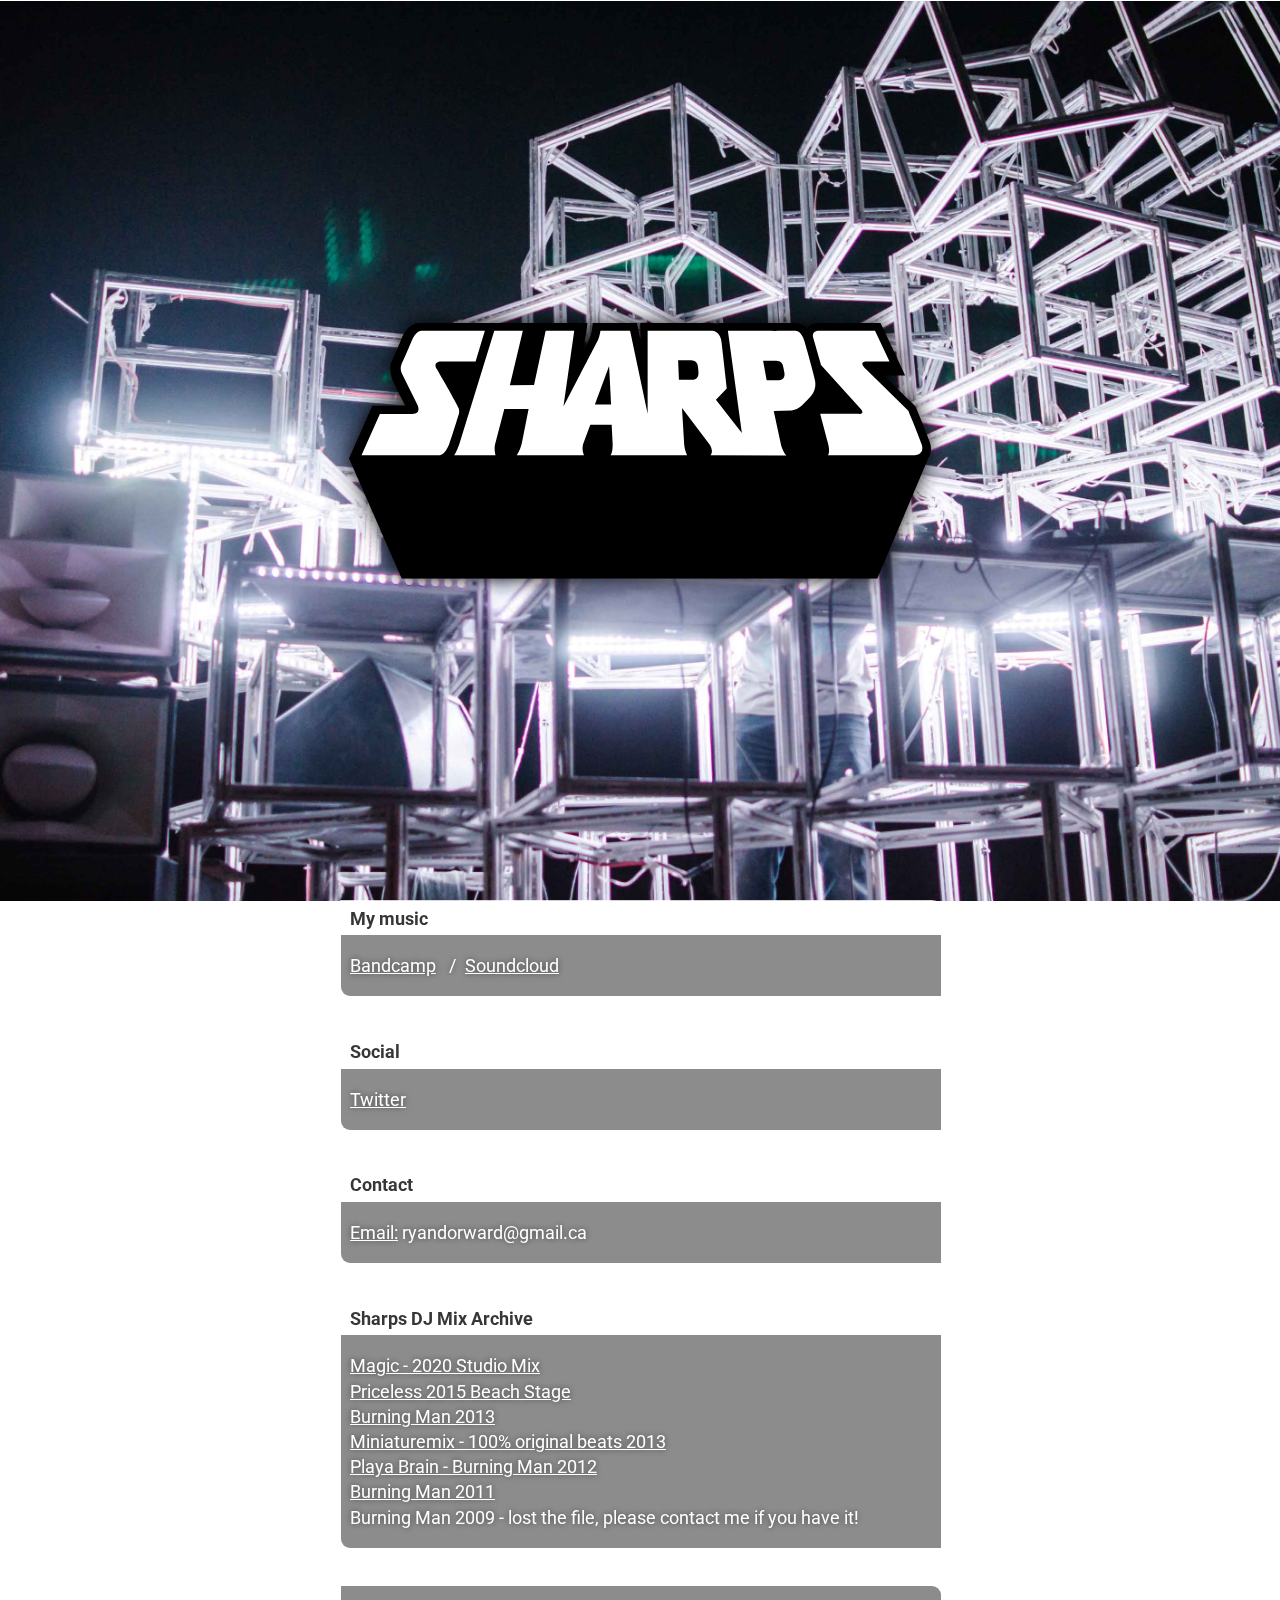
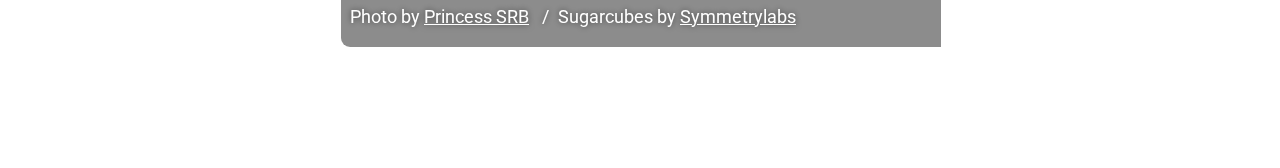
<file: index.html>
<!doctype html>
<html lang="en">
  <head>
    <meta charset="utf-8">
    <meta http-equiv="Content-Type" content="text/html; charset=utf-8" />
    <meta name="MobileOptimized" content="width">
    <meta name="HandheldFriendly" content="true">
    <meta name="viewport" content="width=device-width,initial-scale=1.0,maximum-scale=1.0,user-scalable=no">	
    <link rel="shortcut icon" href="/favicon.ico" />
    <title>Sharps</title>
    
    <meta name="description" content="Entra">
    <meta name="author" content="Ryan Dorward">
     
    <link rel="stylesheet" href="./css/sharps-0-global.css?v=1">
    <link href="https://fonts.googleapis.com/css?family=Roboto:400,700&display=swap" rel="stylesheet">

    <link rel="apple-touch-icon" sizes="180x180" href="/apple-touch-icon.png">
    <link rel="icon" type="image/png" sizes="32x32" href="/favicon-32x32.png">
    <link rel="icon" type="image/png" sizes="16x16" href="/favicon-16x16.png">
    <link rel="manifest" href="/site.webmanifest">
    <link rel="mask-icon" href="/safari-pinned-tab.svg" color="#5bbad5">
    <meta name="msapplication-TileColor" content="#da532c">
    <meta name="theme-color" content="#ffffff">
        
  </head>
              	
	<body>
    <header>
      <img 
        id= "sharps-logo" 
        width="100%" 
        class="sharps-logo" 
        src="./images/sharpslogo-bare.svg">
    </header>
      
    <main>    
      <article>      

        <section>
          <div class = "header">
            My music
          </div>
          <div class = "body">

            <div class = "items">
              
              <span class = "item">
                <a href = "https://sharps.bandcamp.com/" target="_blank">Bandcamp</a>
              </span>

              <span class = "item">
                <a href = "https://soundcloud.com/sharps" target="_blank">Soundcloud</a>
              </span>  
              <!--
              <span class = "item">
                <a href = "/mix-archive.html">DJ Mix Archive</a>
              </span> 
 			-->
            </div>

          </div>
         
        </section>       

        <section>
          <div class = "header">
            Social
          </div>
          <div class = "body">                       

            <span class = "item">
              <a href = "https://twitter.com/djsharps" target="_blank">Twitter</a>
            </span>

          </div>
        </section>
                
        <section class = "contact">
          <div class = "header">
            Contact
          </div>
          <div class = "body">
            <div>
              <a href="mailto:ryandorward@gmail.ca">Email:</a>
              ryandorward@gmail.ca
            </div>                            
          </div>
        </section>

        <section class = "dj-mixes" id="dj-mixes">
          <div class = "header">
            Sharps DJ Mix Archive
          </div>
          <div class = "body">
            
            <div>
              <a href = "https://drive.google.com/file/d/1K469OdJauzFHttbswgbbT48kOnNrnoh5/view" target="_blank">
                Magic - 2020 Studio Mix
              </a>
            </div>

            <div>
              <a href = "http://www.mediafire.com/file/twy9iemi7my56dc/Sharps_-_Priceless_2015_beach_stage_set.mp3/file" target="_blank">
                Priceless 2015 Beach Stage
              </a>
            </div>

            <div>
              <a href = "https://www.mediafire.com/file/yu47bdtjk3v3pur/SHARPS-Burningman-2013-mix.mp3/file" target="_blank">
                Burning Man 2013
              </a>
            </div>
            
            <div>
              <a href = "https://soundcloud.com/sharps/miniaturemix-all-original" target="_blank">
                Miniaturemix - 100% original beats 2013 
              </a>
            </div>  
                        
            <div>
              <a href = "http://www.mediafire.com/file/03mdyfvcyq1bd4f/Sharps-Playa_Brain-Burning_Man_2012_mix.mp3/file" target="_blank">
                Playa Brain - Burning Man 2012
              </a>
            </div>  

            <div>
              <a href = "www.mediafire.com/?arapv9q3jw95584" target="_blank">
                Burning Man 2011
              </a>
            </div>

            <!-- 
            <div>
              <a href = "http://www.mediafire.com/file/cc9p7s7zj2h4vec/Sharps-PhageOfReason-Burningman2010mix.mp3/file" target="_blank">
                Burning Man 2010
              </a>
            </div>
            -->  

            <div>
              <a>
                Burning Man 2009 - lost the file, please contact me if you have it!
              </a>
            </div>

          </div>
        </section>

        <section class = "creds">         
          <div class = "body">
            <span class = "item">
              Photo by <a href="https://www.flickr.com/photos/princess_srb/albums/with/72157676995312537">Princess SRB</a>
            </span> 
            <span class = "item">
              Sugarcubes by <a href="https://symmetrylabs.com/cubes/">Symmetrylabs</a>
            </span>                            
          </div>
        </section>

      </article>   
    </main>
    
  </body>
  <script src="./js/sharps.js"></script> 
</html>
</file>
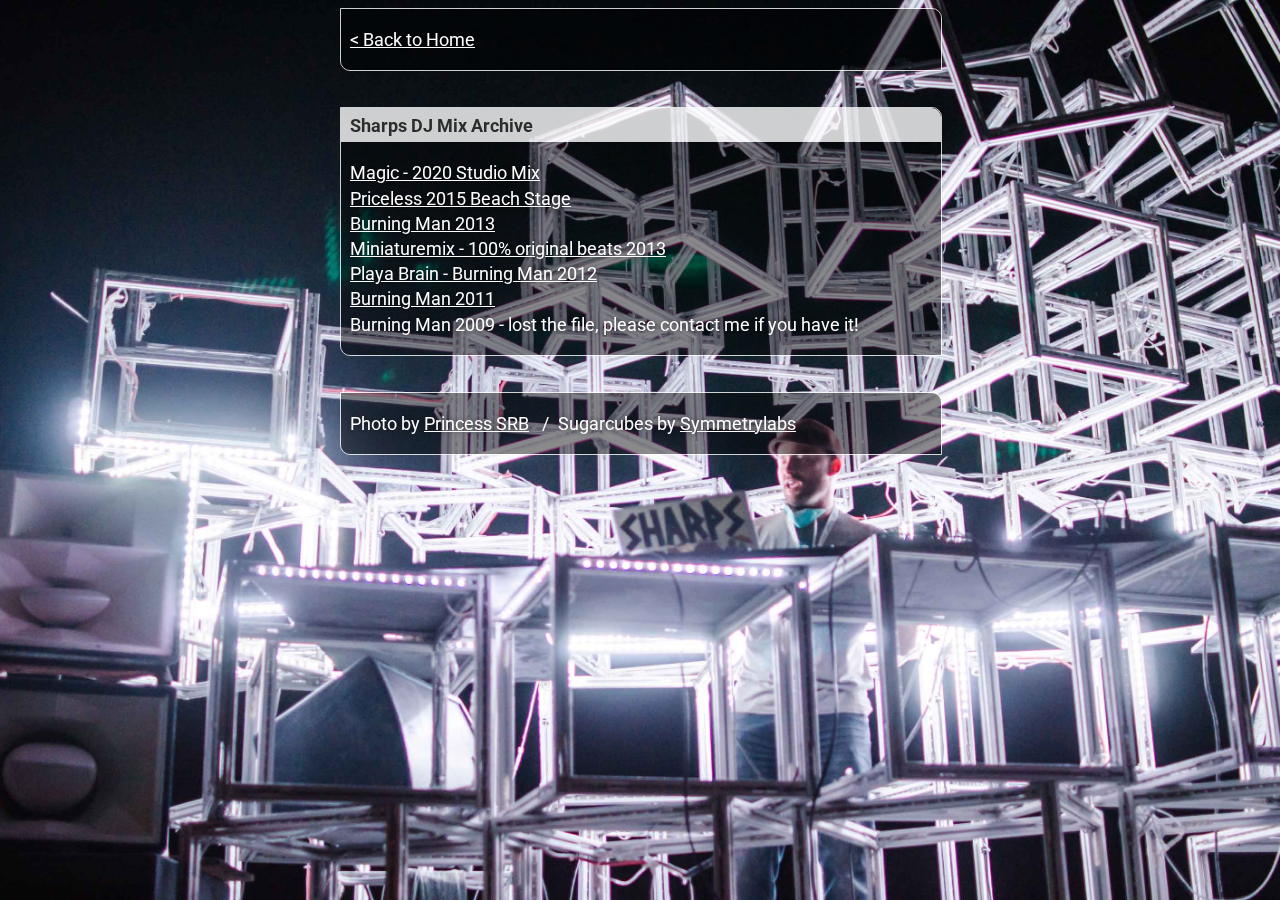
<file: mix-archive.html>
<!doctype html>
<html lang="en">
  <head>
    <meta charset="utf-8">
    <meta http-equiv="Content-Type" content="text/html; charset=utf-8" />
    <meta name="MobileOptimized" content="width">
    <meta name="HandheldFriendly" content="true">
    <meta name="viewport" content="width=device-width,initial-scale=1.0,maximum-scale=1.0,user-scalable=no">	
    <link rel="shortcut icon" href="/favicon.ico" />
    <title>Sharps</title>
    
    <meta name="description" content="Entra">
    <meta name="author" content="Ryan Dorward">
     
    <link rel="stylesheet" href="./css/sharps-0-global.css?v=1">
    <link href="https://fonts.googleapis.com/css?family=Roboto:400,700&display=swap" rel="stylesheet">

    <link rel="apple-touch-icon" sizes="180x180" href="/apple-touch-icon.png">
    <link rel="icon" type="image/png" sizes="32x32" href="/favicon-32x32.png">
    <link rel="icon" type="image/png" sizes="16x16" href="/favicon-16x16.png">
    <link rel="manifest" href="/site.webmanifest">
    <link rel="mask-icon" href="/safari-pinned-tab.svg" color="#5bbad5">
    <meta name="msapplication-TileColor" content="#da532c">
    <meta name="theme-color" content="#ffffff">
        
  </head>
              	
	<body>  
      
    <main>    
      <article>      

        <section class = "back">         
          <div class = "body">
            <span class = "item">
              <a href="/">< Back to Home</a>
            </span>                                        
          </div>
        </section>
                                       
        <section class = "dj-mixes" id="dj-mixes">
          <div class = "header">
            Sharps DJ Mix Archive
          </div>
          <div class = "body">
            
            <div>
              <a href = "https://drive.google.com/file/d/1K469OdJauzFHttbswgbbT48kOnNrnoh5/view" target="_blank">
                Magic - 2020 Studio Mix
              </a>
            </div>

            <div>
              <a href = "http://www.mediafire.com/file/twy9iemi7my56dc/Sharps_-_Priceless_2015_beach_stage_set.mp3/file" target="_blank">
                Priceless 2015 Beach Stage
              </a>
            </div>

            <div>
              <a href = "https://www.mediafire.com/file/yu47bdtjk3v3pur/SHARPS-Burningman-2013-mix.mp3/file" target="_blank">
                Burning Man 2013
              </a>
            </div>
            
            <div>
              <a href = "https://soundcloud.com/sharps/miniaturemix-all-original" target="_blank">
                Miniaturemix - 100% original beats 2013 
              </a>
            </div>  
                        
            <div>
              <a href = "http://www.mediafire.com/file/03mdyfvcyq1bd4f/Sharps-Playa_Brain-Burning_Man_2012_mix.mp3/file" target="_blank">
                Playa Brain - Burning Man 2012
              </a>
            </div>  

            <div>
              <a href = "www.mediafire.com/?arapv9q3jw95584" target="_blank">
                Burning Man 2011
              </a>
            </div>

            <!-- 
            <div>
              <a href = "http://www.mediafire.com/file/cc9p7s7zj2h4vec/Sharps-PhageOfReason-Burningman2010mix.mp3/file" target="_blank">
                Burning Man 2010
              </a>
            </div>
            -->  

            <div>
              <a>
                Burning Man 2009 - lost the file, please contact me if you have it!
              </a>
            </div>

          </div>
        </section>

        <section class = "creds">         
          <div class = "body">
            <span class = "item">
              Photo by <a href="https://www.flickr.com/photos/princess_srb/albums/with/72157676995312537">Princess SRB</a>
            </span> 
            <span class = "item">
              Sugarcubes by <a href="https://symmetrylabs.com/cubes/">Symmetrylabs</a>
            </span>                            
          </div>
        </section>       

      </article>   
    </main>
    
  </body>
  <script src="./js/sharps.js"></script> 
</html>
</file>
<file: css/sharps-0-global.css>
html, body {
  font-family: 'Roboto', sans-serif;
  color: #fff;
  font-size: 18px;
  line-height: 1.4em;
}

body:before {
  content: "";
  display: block;
  position: fixed;
  left: 0;
  top: 0;
  width: 100%;
  height: 100vh;
  height: calc(var(--vh, 1vh) * 100);
  z-index: -10;
  /* background: url(../images/False-profit-tuesday-night-party-2013-pixels.jpg) no-repeat center center; */
  background: url(../images/Sharps-on-Sugarcubes-BM2013-forBG2.jpg) no-repeat center center;  
  background-color: #333;
  -webkit-background-size: cover;
  -moz-background-size: cover;
  -o-background-size: cover;
  background-size: cover;  
}

.sharps-logo {
  max-width: 582px;
  position: fixed;
  top: 50%;
  left: 50%;
  top: calc(var(--vh, 1vh) * 50);  
  -webkit-transform: translate(-50%,-50%);
  transform: translate(-50%,-50%);
  -webkit-filter: drop-shadow( 0px 0px 5px rgba(0, 0, 0, .5));
  filter: drop-shadow( 0px 0px 10px rgba(0, 0, 0, .9));
}

header {
  z-index: 1;
  top: 0;
  color: #fff;
  margin-top: 100vh;
}

article {
  width: calc(100% - 40px);
  max-width: 600px;
  margin: 0 auto;
  clear: both;
  min-height: calc(100vh - 40px);
}

section {
  width: 100%;
  border: 1px solid rgba(255,255,255,.8);
  display: block;
  float: left;
  margin-bottom: 2em;
  border-top-right-radius: 10px;
  border-bottom-left-radius: 10px;
  overflow: hidden;
}

section .header {
  background-color: rgba(255,255,255,.8);
  color: rgba(2,5,2,.8); 
  padding: 0.25em 0.5em;
  font-weight: 700;
  border-top-right-radius: 9px;
}

section .body {  
  padding-top: 1em;
  padding: 1em 0.5em;
  background-color: rgba(0,0,0,0.45);
  text-shadow: 0px 0px 6px rgba(0,0,0,0.6);
  width: calc(100% - 1em);
  float: left;
}

section a {
  color: #fff;
}

section a:hover {
  text-decoration:none;
}

section span{
  float: left;
  word-wrap: unset;
  word-break: break-word;
}
section .item {
}
section .item::after{
  content: "  /  ";
  padding: 0 0.5em;
}

section .item:last-child::after {
  content: "";
  padding: 0;
}

section > div > div {
  width: 100%;
  float: left;
}

.proceeds {
  font-size: 0.66em;
  line-height: 1.5em;
}
</file>
